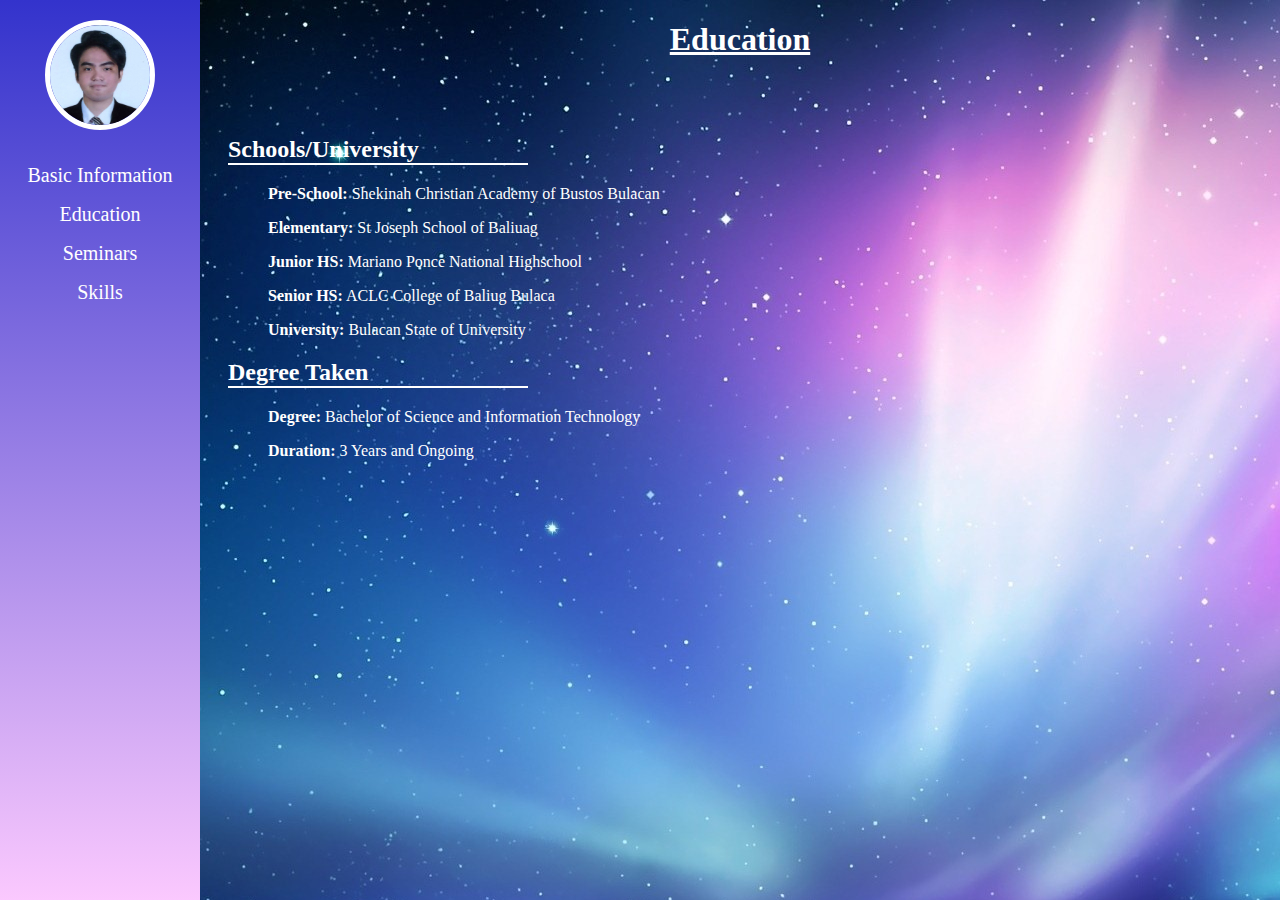
<file: act4_resume/educ.html>
<!DOCTYPE HTML>
<html>
<header>
	<title>My Resume</title>
	<link  rel="stylesheet" type="text/css" href="resume.css">
</header>


<body>
<div class="sideBar">
	<img src="2by2PIC.JPG" alt ="pfp">
	<br>
	<p><a href="index.html">Basic Information</a></p>
	<p><a href="educ.html">Education</a></p>
	<p><a href="seminar.html">Seminars</a></p>
	<p><a href="skills.html">Skills</a></p>
</div>


<div class="main"> 
		<h1>Education</h1>
		<br><br>
			<h2>Schools/University</h2>
			<ul>
				<p><b>Pre-School:</b> Shekinah Christian Academy of Bustos Bulacan</p>
				<p><b>Elementary:</b> St Joseph School of Baliuag</p>
				<p><b>Junior HS:</b> Mariano Ponce National Highschool</p>
				<p><b>Senior HS:</b> ACLC College of Baliug Bulaca</p>
				<p><b>University:</b> Bulacan State of University</p>
			</ul>
			<h2>Degree Taken</h2>
			<ul>
				<p><b>Degree: </b>Bachelor of Science and Information Technology</p>
				<p><b>Duration: </b>3 Years and Ongoing</p>
			</ul>
				
</div>

	







</body>
</html>
</file>
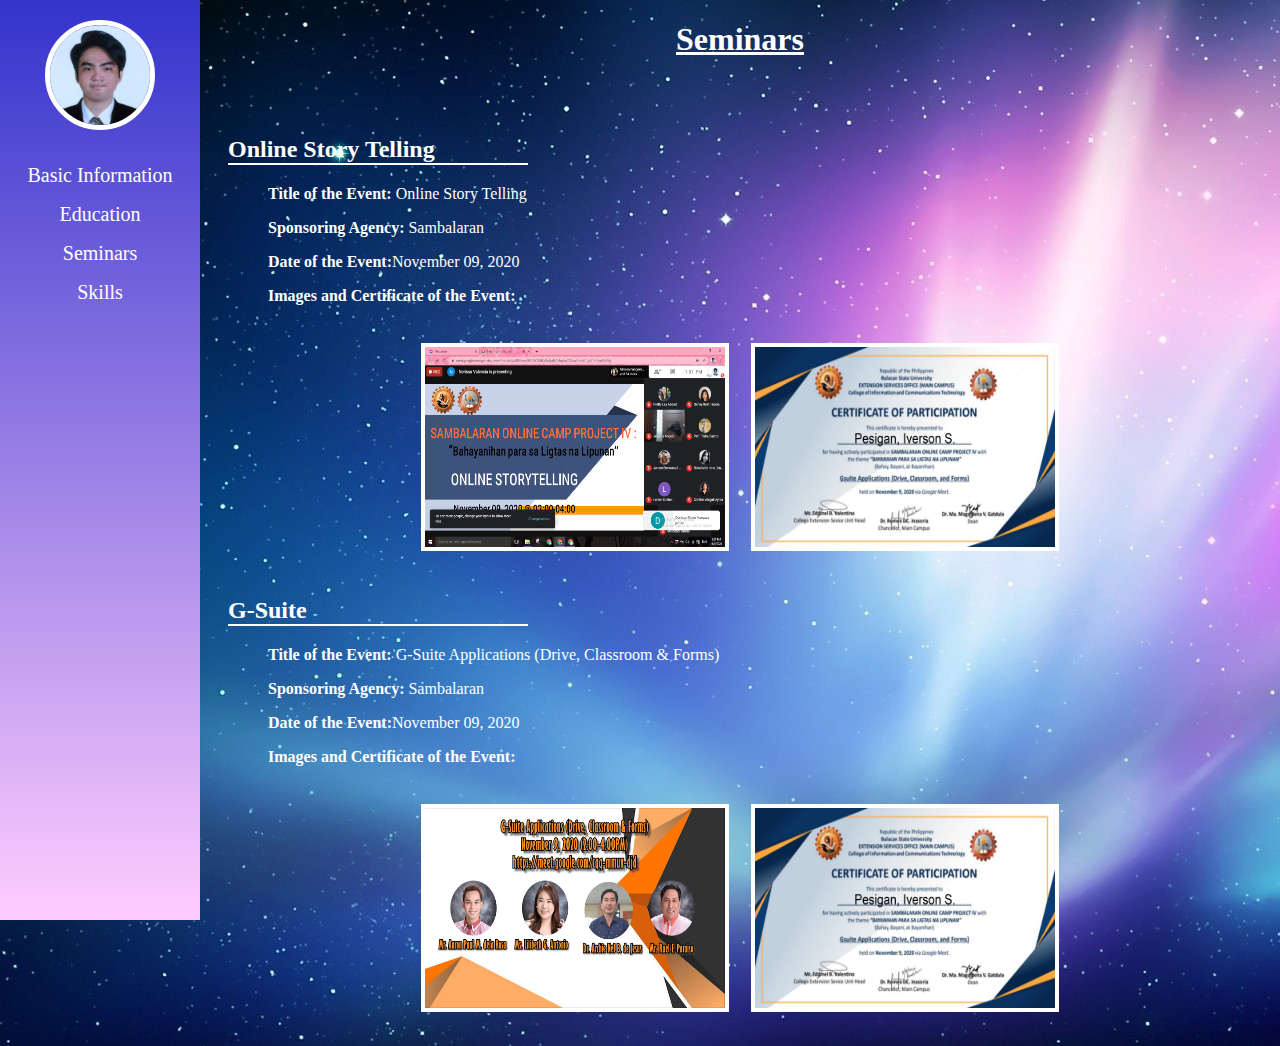
<file: act4_resume/seminar.html>
<!DOCTYPE html>
<html>
<header>
	<title>My Resume</title>
	<link  rel="stylesheet" type="text/css" href="resume.css">

	</header>



<body>
<div class="sideBar">
	<img src="2by2PIC.JPG" alt ="pfp">
	<br>
	<p><a href="index.html">Basic Information</a></p>
	<p><a href="educ.html">Education</a></p>
	<p><a href="seminar.html">Seminars</a></p>
	<p><a href="skills.html">Skills</a></p>



</div>

<div class="main"> 

		<h1>Seminars</h1>
		<br><br>
			<h2>Online Story Telling</h2>
			<ul>
				<p><b>Title of the Event: </b>Online Story Telling</p>
				<p><b>Sponsoring Agency: </b>Sambalaran</p>
				<p><b>Date of the Event:</b>November 09, 2020</p>
				<p><b>Images and Certificate of the Event: </b> </p>
			</ul>
				<table>
					<tr>
						<td><img src="1_ss.png" alt = "screenshot"></td>
						<td><img src="1_ss2.png" alt = "screenshot"></td>
					</tr>
					
				</table>


			<h2>G-Suite</h2>
			<ul>
				<p><b>Title of the Event: </b>G-Suite Applications (Drive, Classroom & Forms)</p>
				<p><b>Sponsoring Agency: </b>Sambalaran</p>
				<p><b>Date of the Event:</b>November 09, 2020</p>
				<p><b>Images and Certificate of the Event: </b> </p>				
			</ul>
				<table>
					<tr>
						<td><img src="2_ss.png" alt = "screenshot"></td>
						<td><img src="2_ss2.png" alt = "screenshot"></td>
					</tr>
				</table>


				
</div>

	
</body>



</html>
</file>
<file: act4_resume/resume.css>
.main{
	font-family : Roboto;
color:white;
margin-left: 200px;
padding: 0px 20px;
}
body{
background-size: : cover;
background: no-repeat;
background-attachment: fixed;
background-image: url("bg.jpg");

}

.sideBar{

height: 100%;
width: 200px;
position: fixed;
z-index: 1;
top:0;
left: 0;
background: linear-gradient(to bottom, #3333cc 0%, #ffccff 100%);
overflow-x: hidden;
padding-top: 20px;

}
.sideBar img{
	border-radius: 50%;
	width: 100px;
	height: 100px;
	border: 5px solid white;
	margin-left: auto;
	margin-right:auto;
	display: block;"

}

.sideBar p{
color:white;
text-align: center;

}
.sideBar a{
	font-family: Roboto;
font-size: 20px;
text-decoration: none;
color:white;
text-align: center;
}
.sideBar a:hover	{
	background-color: #3333ff;
}

.main p{
color:white;
font-style: normal;

}
.main img{
width: 300px;
height: 200px;
border: 4px solid white;

}
#work{
width: 200px;
height: 200px;
border: 4px solid #3333ff;


}
.main h1{

text-align: center; 
text-decoration: underline;
}
.main h2{
width: 300px;
border-bottom: 2px solid white;

}

.main table{
margin-left: auto;
margin-right: auto;
padding: 10px;
}
td
{
padding: 10px;	
}

.vid {
	margin-left: auto;
	margin-right: auto;
	display: block;
}
</file>
